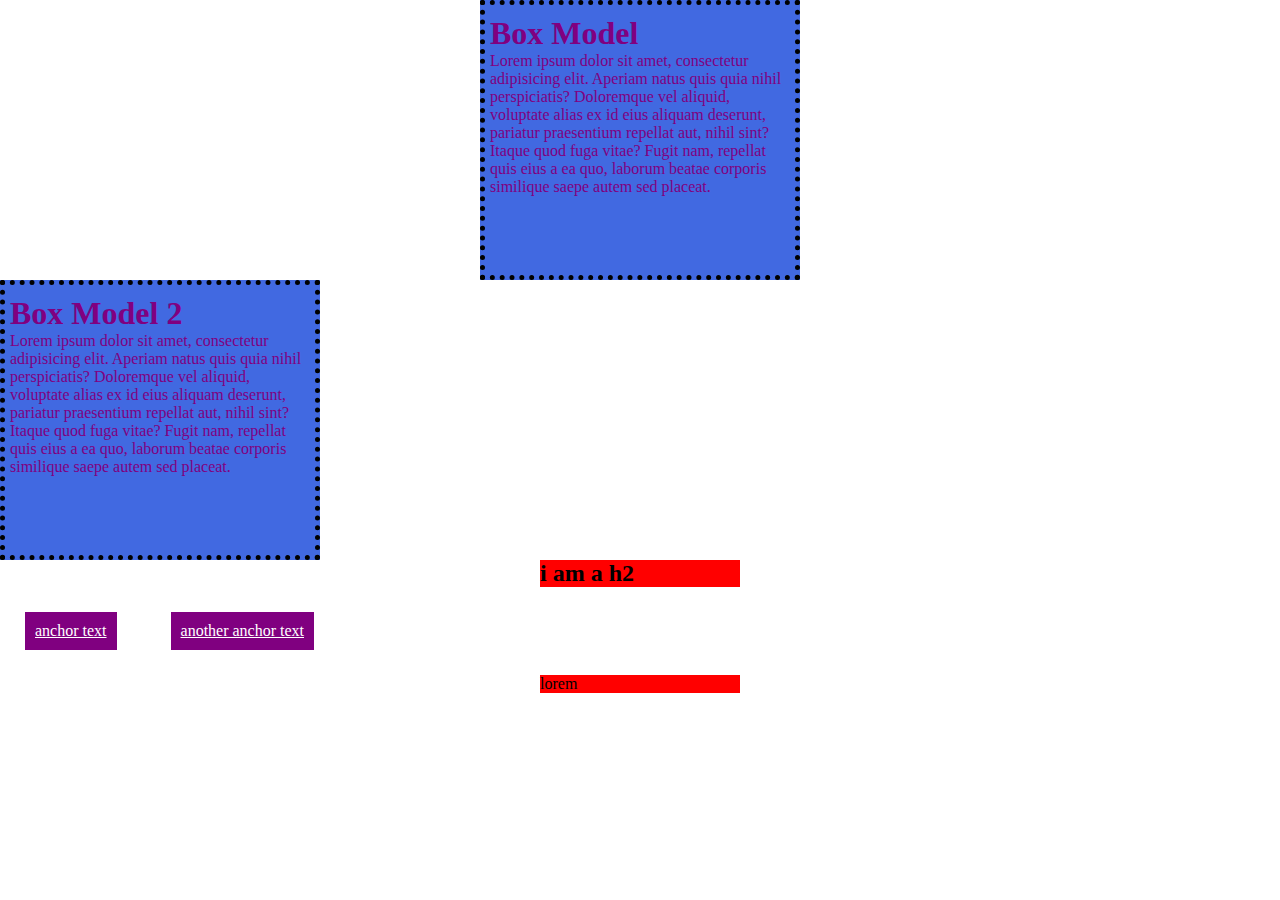
<file: box-model/index.html>
<!DOCTYPE html>
<html lang="en">
  <head>
    <meta charset="UTF-8" />
    <meta http-equiv="X-UA-Compatible" content="IE=edge" />
    <meta name="viewport" content="width=device-width, initial-scale=1.0" />
    <title>Master CSS - Box Model</title>
    <link rel="stylesheet" href="main.css">
  </head>
  <body>
    <div class="card card--one">
      <h1 class="card__title">Box Model</h1>
      <p class="card__paragraph">
        Lorem ipsum dolor sit amet, consectetur adipisicing elit. Aperiam natus
        quis quia nihil perspiciatis? Doloremque vel aliquid, voluptate alias ex
        id eius aliquam deserunt, pariatur praesentium repellat aut, nihil sint?
        Itaque quod fuga vitae? Fugit nam, repellat quis eius a ea quo, laborum
        beatae corporis similique saepe autem sed placeat.
      </p>
    </div>

    <div class="card">
      <h1 class="card__title">Box Model 2</h1>
      <p class="card__paragraph">
        Lorem ipsum dolor sit amet, consectetur adipisicing elit. Aperiam natus
        quis quia nihil perspiciatis? Doloremque vel aliquid, voluptate alias ex
        id eius aliquam deserunt, pariatur praesentium repellat aut, nihil sint?
        Itaque quod fuga vitae? Fugit nam, repellat quis eius a ea quo, laborum
        beatae corporis similique saepe autem sed placeat.
      </p>
    </div>

    <h2 class="block">i am a h2</h2>
    <a href="">anchor text</a>
    <a href="">another anchor text</a>
    <p class="block">lorem</p>
  </body>
</html>
</file>
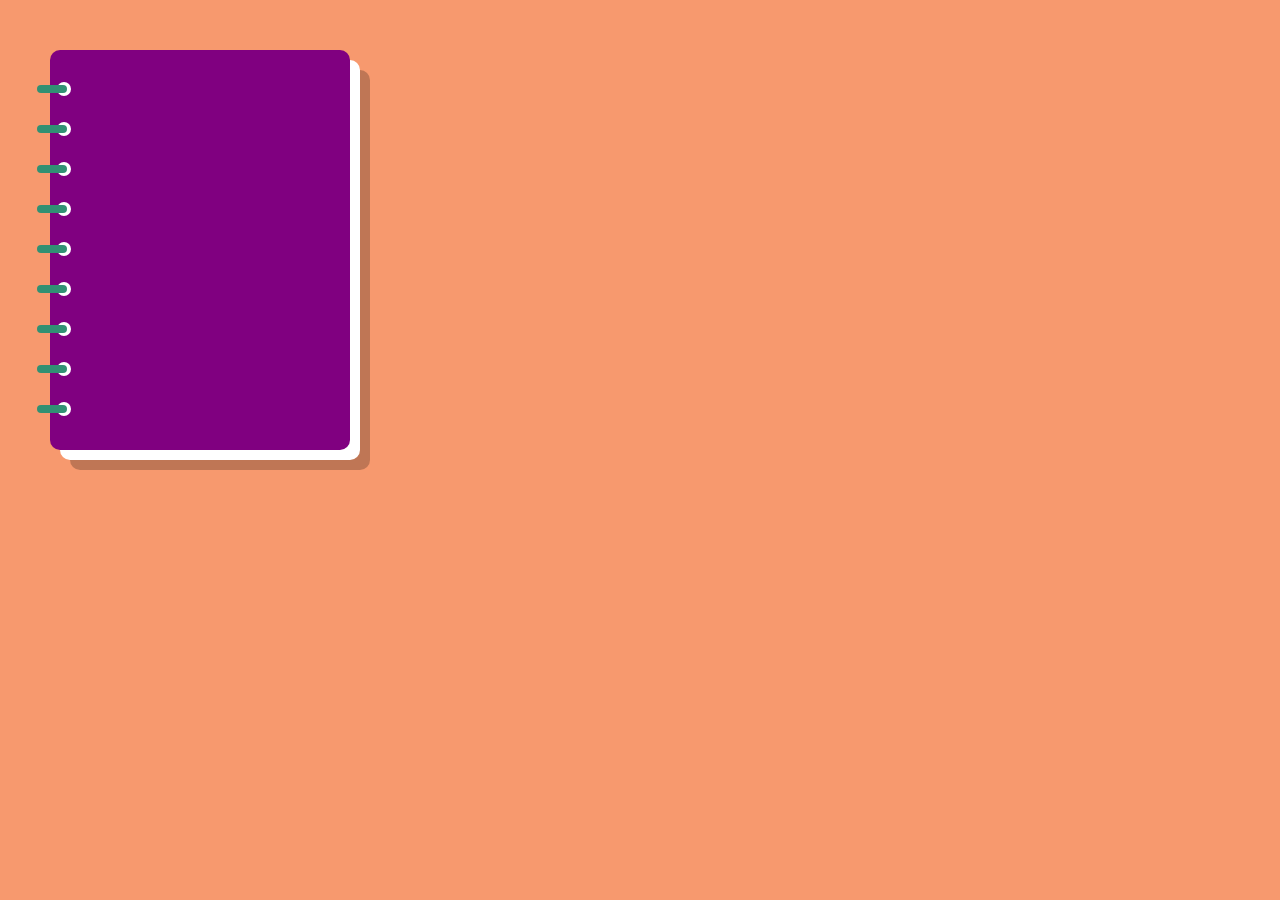
<file: box-shadow/index.html>
<!DOCTYPE html>
<html lang="en">
<head>
    <meta charset="UTF-8">
    <meta http-equiv="X-UA-Compatible" content="IE=edge">
    <meta name="viewport" content="width=device-width, initial-scale=1.0">
    <title>Master CSS - Box Shadow & Box Radius</title>
    <link rel="stylesheet" href="mian.css">
</head>
<body>
    <!--<img src="./laptop.avif" alt="Laptop" class="img">-->
    <div class="notebook">
        <div class="circle">
            <div class="line"></div>
        </div>
    </div>
</body>
</html>
</file>
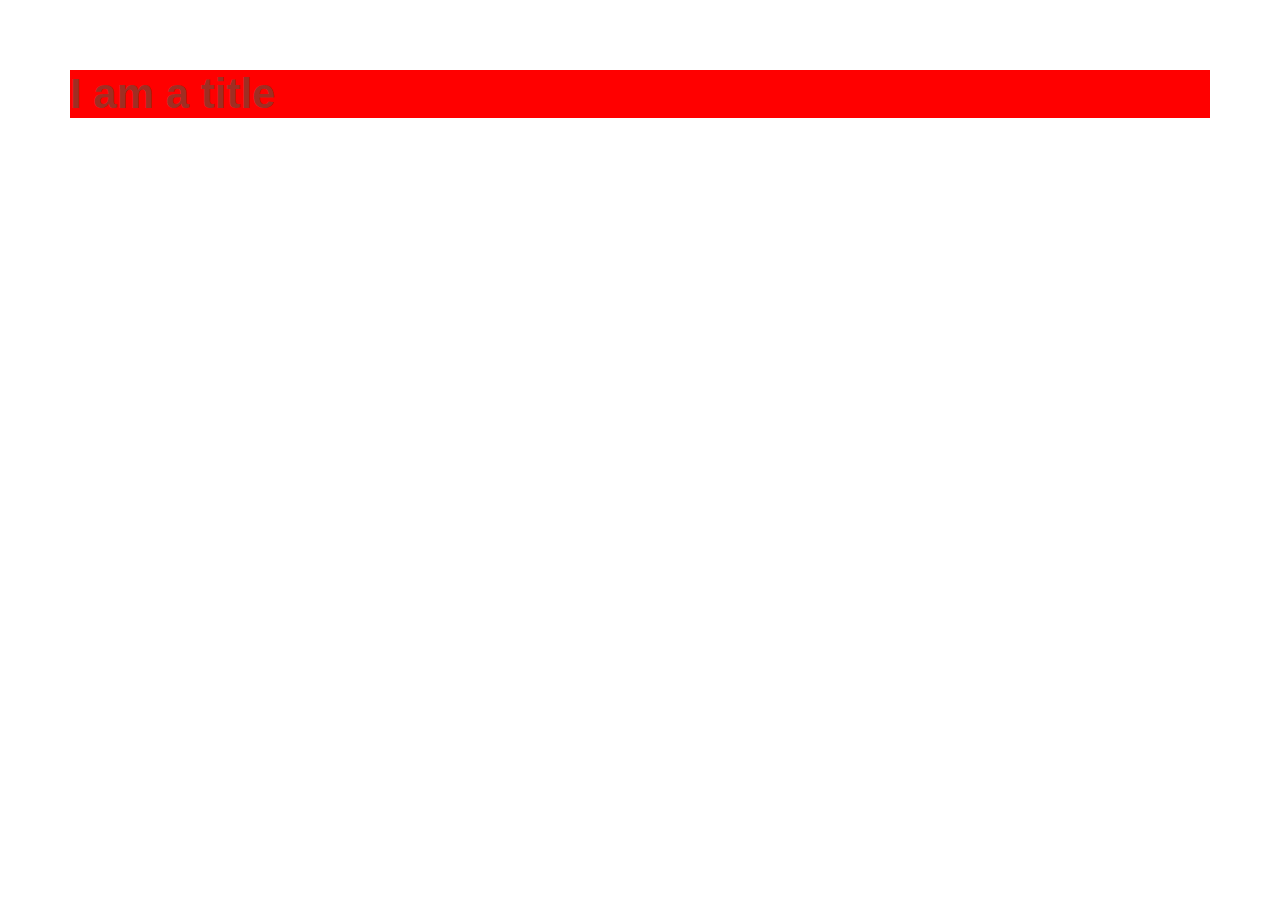
<file: css-colors/index.html>
<!DOCTYPE html>
<html lang="en">
<head>
    <meta charset="UTF-8">
    <meta http-equiv="X-UA-Compatible" content="IE=edge">
    <meta name="viewport" content="width=device-width, initial-scale=1.0">
    <title>Master CSS - Colors</title>
    <link rel="stylesheet" href="main.css">
</head>
<body>
    <div class="container">
        <h1 class="title">I am a title</h1>
    </div>
</body>
</html>
</file>
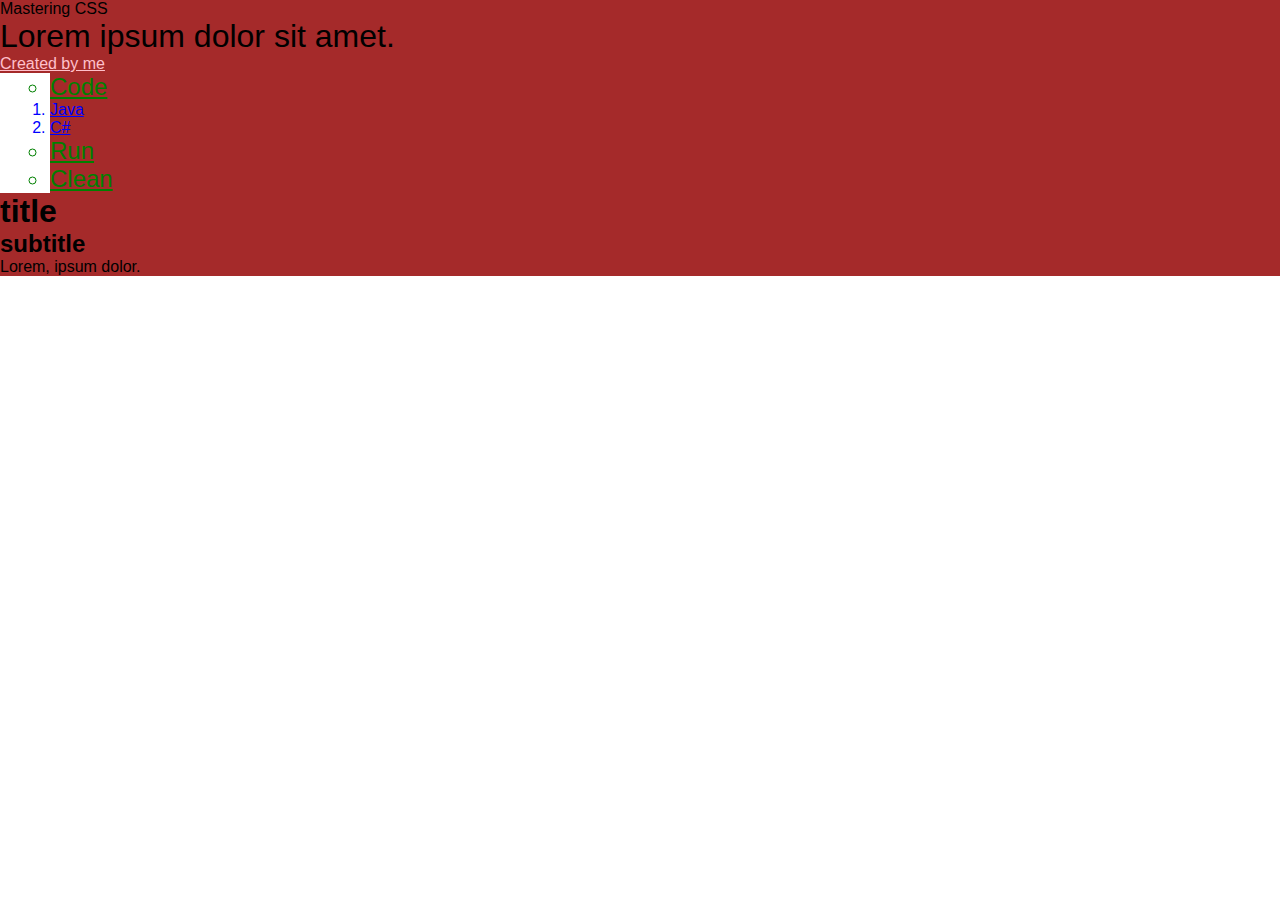
<file: css-selectors/index.html>
<!DOCTYPE html>
<html lang="en">
<head>
    <meta charset="UTF-8">
    <meta http-equiv="X-UA-Compatible" content="IE=edge">
    <meta name="viewport" content="width=device-width, initial-scale=1.0">
    <title>Master CSS - Selectors</title>
    <link rel="stylesheet" href="main.css">
</head>
<body>
    <div class="square">
        Mastering CSS
        <p id="info">
            Lorem ipsum dolor sit amet.
        </p>
        <a href="#">Created by me</a>
    </div>

    <ul class="todo list">
        <li class="item">Code</li>
        <ul class="sub-list">
            <li class="item">Java</li>
            <li class="item">C#</li>
        </ul>
        <li class="item">Run</li>
        <li class="item">Clean</li>
    </ul>

    <div class="text">
        <h1>title</h1>
        <h2>subtitle</h2>
        <p>Lorem, ipsum dolor.
        </p>
    </div>
</body>
</html>
</file>
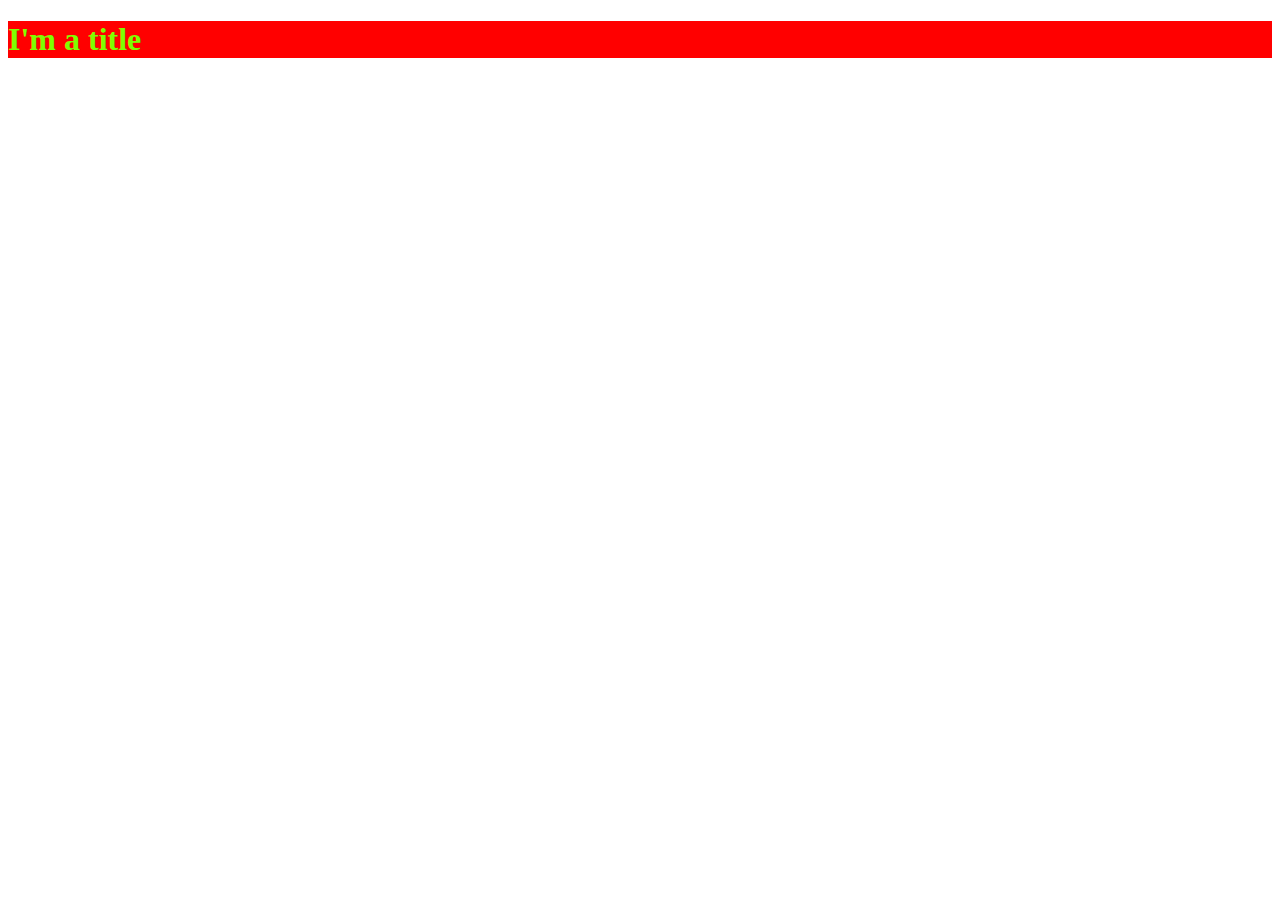
<file: css-specificity/index.html>
<!DOCTYPE html>
<html lang="en">
<head>
    <meta charset="UTF-8">
    <meta http-equiv="X-UA-Compatible" content="IE=edge">
    <meta name="viewport" content="width=device-width, initial-scale=1.0">
    <title>Master CSS - Specificity</title>
    <link rel="stylesheet" href="main.css">
</head>
<body>
    <h1 id="title" class="title">I'm a title</h1>
</body>
</html>
</file>
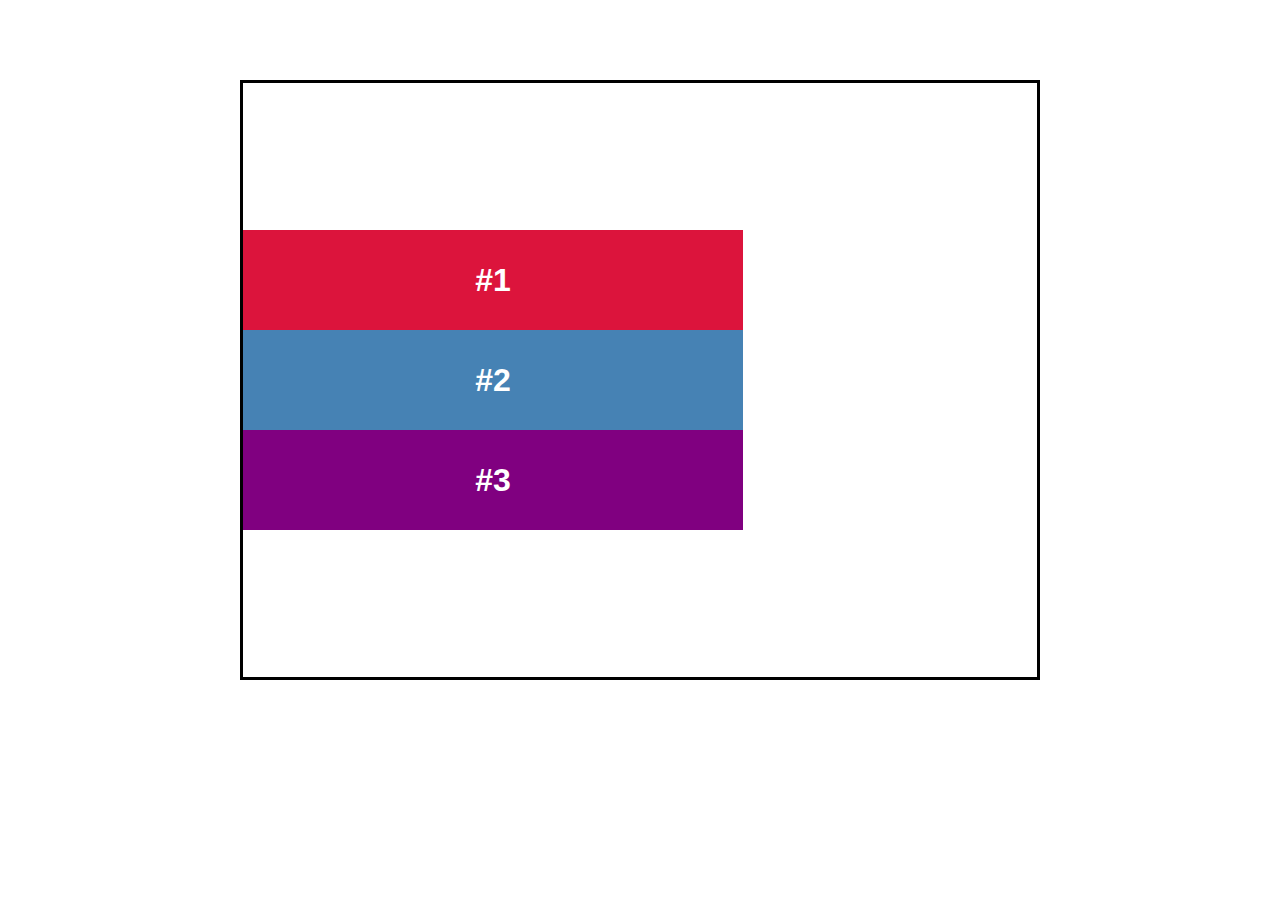
<file: flexbox/index.html>
<!DOCTYPE html>
<html lang="en">
<head>
    <meta charset="UTF-8">
    <meta http-equiv="X-UA-Compatible" content="IE=edge">
    <meta name="viewport" content="width=device-width, initial-scale=1.0">
    <title>Master CSS - FlexBox</title>
    <link rel="stylesheet" href="main.css">
</head>
<body>
    <div class="container">
        <h1 class="element element1">#1</h1>
        <h1 class="element element2">#2</h1>
        <h1 class="element element3">#3</h1
    </div>
</body>
</html>
</file>
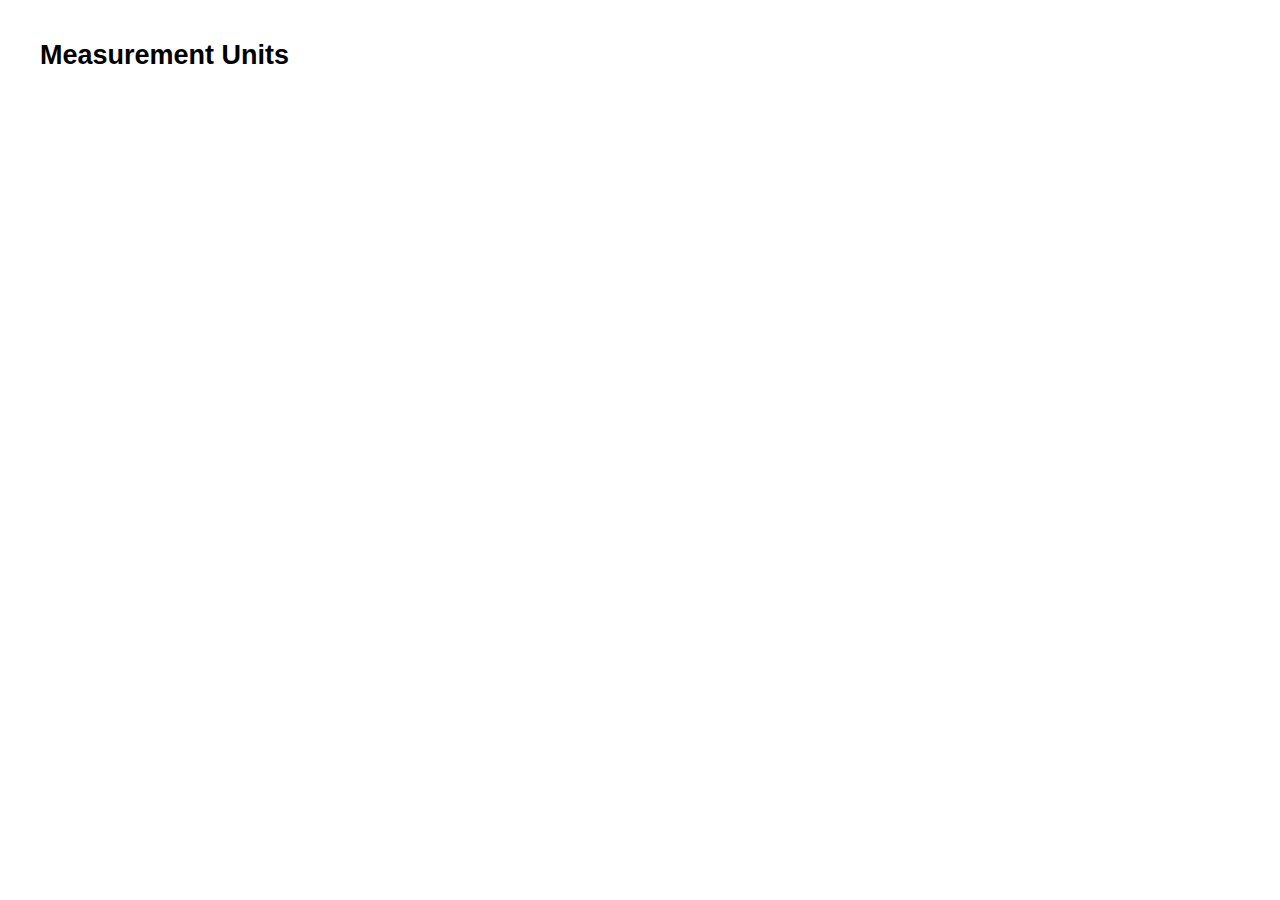
<file: measurement-units/index.html>
<!DOCTYPE html>
<html lang="en">
<head>
    <meta charset="UTF-8">
    <meta http-equiv="X-UA-Compatible" content="IE=edge">
    <meta name="viewport" content="width=device-width, initial-scale=1.0">
    <title>Master CSS - Measurement Units</title>
    <link rel="stylesheet" href="main.css">
</head>
<body>
    <section class="container">
        <div class="container-child">
            <h2 class="title">
                Measurement Units
            </h2>
        </div>
    </section>
</body>
</html>
</file>
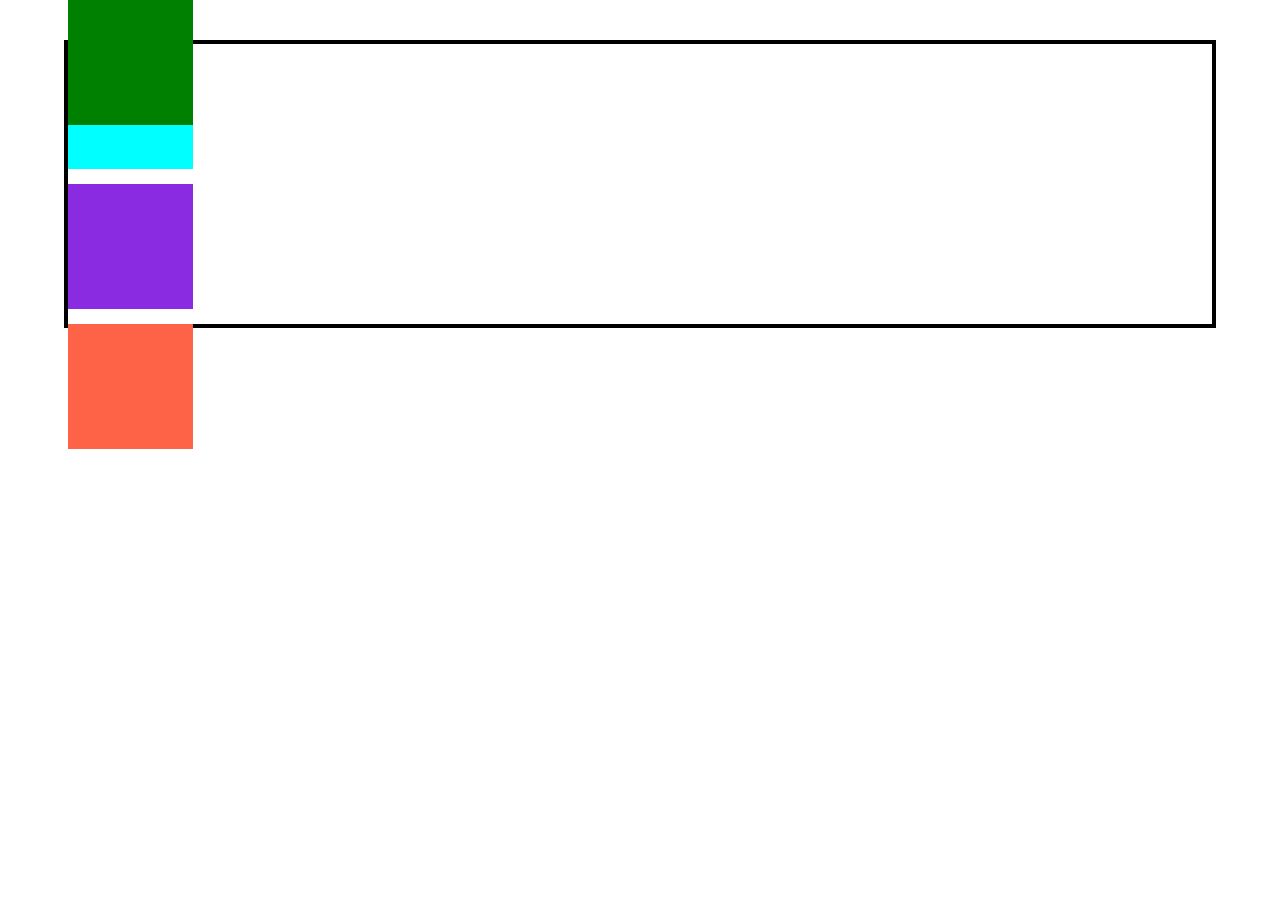
<file: position/index.html>
<!DOCTYPE html>
<html lang="en">
<head>
    <meta charset="UTF-8">
    <meta http-equiv="X-UA-Compatible" content="IE=edge">
    <meta name="viewport" content="width=device-width, initial-scale=1.0">
    <title>Master CSS - Position</title>
    <link rel="stylesheet" href="main.css">
</head>
<body>
    <div class="container">
        <div class="element static"></div>
        <div class="element relative"></div>
        <div class="element absolute"></div>
        <div class="element fixed"></div>
    </div>
</body>
</html>
</file>
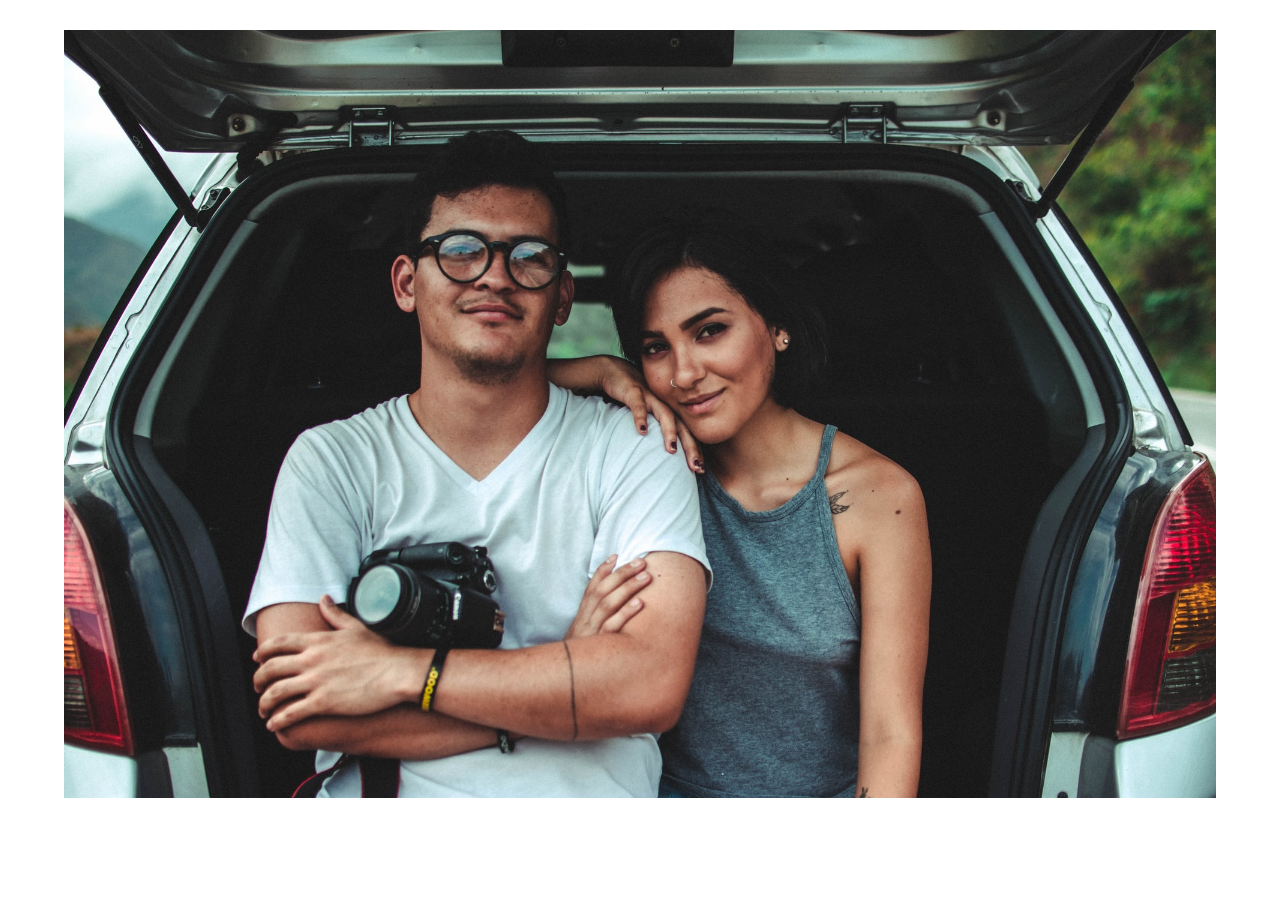
<file: responsive-design/index.html>
<!DOCTYPE html>
<html lang="en">
<head>
    <meta charset="UTF-8">
    <meta http-equiv="X-UA-Compatible" content="IE=edge">
    <meta name="viewport" content="width=device-width, initial-scale=1.0">
    <title>Master CSS - Responsive</title>
    <link rel="stylesheet" href="main.css">
</head>
<body>
    <img src="./jorge-saavedra-ikC4GOyKcDE-unsplash.jpg" alt="">
</body>
</html>
</file>
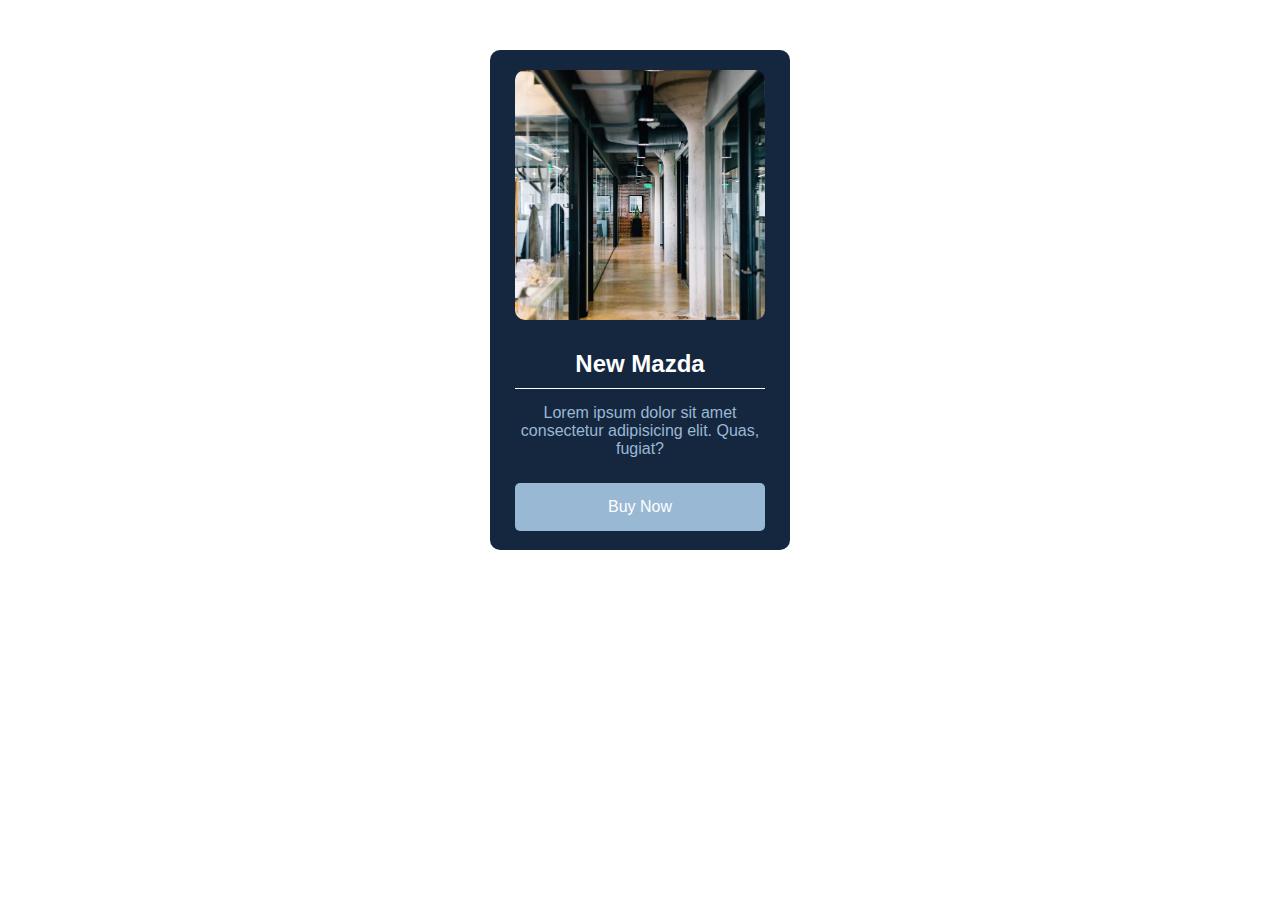
<file: box-model/practice/index.html>
<!DOCTYPE html>
<html lang="en">
<head>
    <meta charset="UTF-8">
    <meta http-equiv="X-UA-Compatible" content="IE=edge">
    <meta name="viewport" content="width=device-width, initial-scale=1.0">
    <title>Box Model - Practice</title>
    <link rel="stylesheet" href="main.css">
</head>
<body>
    <!--
    <h1 class="title">Box Model Practice</h1>
    <a href="#" class="btn">I'm a button</a>
    -->

    <div class="card">
        <img src="./img/img.avif" alt="Corridor" class="card__img">
        <h2 class="card__title">New Mazda</h2>
        <p class="card__paragraph">Lorem ipsum dolor sit amet consectetur adipisicing elit. Quas, fugiat?</p>
        <a href="" class="card__cta">Buy Now</a>
    </div>
</body>
</html>
</file>
<file: box-model/main.css>
/*

    All elements are treated as boxes which can be changed their css properties 

    box model is diveded into layers
    each element has a border, padding and a content

    ******        ******
    ****** margin ******
    ******        ******
    ********************
    ********************
    *     padding      *
    *  **************  *
    *  *            *  *
    *  *            *  *
    *  *   content  *  * border
    *  *            *  *
    *  *            *  *
    *  **************  *
    *                  *
    ********************

*/

* {
    margin: 0;
    padding: 0;
}

body {
    font-family: Lucida Sans;
}

/* content layer */
.card {
    background: royalblue;
    color: purple;
    width: auto; /* by default width is auto */
    max-width: 300px; /* for applying max-width value auto in width is needed */
    height: 250px;
    /* overflow: hidden; /* hide overflowed things */
    /* overflow: scroll; */
    
    
    /* 
        padding layer 

        it is devided into 4 parts »»» TOP RIGHT BOTTOM LEFT (clokwise)
    */
    padding: 10px 5px; 

    /*
        border layer
        is the last one that modifies the box size

        all are shorthands »»» TOP RIGHT BOTTOM LEFT 
        border-color
        border-width 
        border-style »»» double dashed dotted groove ridge
        (it inherits font color by default)
    */
    border: 5px dotted black; /* abb */
}

/* 
    margin layer does not affect element's size
*/
.card--one {
    /* shorthand »»» TOP RIGHT BOTTOM LEFT */
    margin: 0 auto; /* auto value works in x-axis only if it was a block and width was defined */
}

/*
    margin collapse
    works with horizontal margins

    1:50 minutes REFORCE 
*/

/*  
    there exists 2 types of boxes with a different property
    block : those elements occupy 100% of the container and generates a line break
            those use all properties of the box model : margin padding width height
    inline : those elements occupy just what they wraps and not generates a line break
            those no use properties of the box model

            
    inline-block : those elements keep as inline but can use properties of the box model
*/  

.block {
    background-color: red;
    width: 200px;
    margin: 0 auto;
}

a {
    background-color: purple;
    color: white;
    display: inline-block;/* set inline-block to solve the problems bellow*/
    margin: 25px; /* just applied R and L margin if inline */
    padding: 10px; /* affects sorrounding elements */ 
}
</file>
<file: box-shadow/mian.css>
* {
    margin: 0;
    padding: 0;
    box-sizing: border-box;
}

body {
    font-family: Arial;
    background-color: #f7996e;
}

.img {
    width: 250px;
    height: 250px;
    /*object-fit: cover;*/
    margin: 50px;   
    border-radius: 50%;
    box-shadow: 20px 20px 60px purple; /*It is a copy of an element*/
    /* offset-x offset-y blur(difuminado) spread(esparcimiento - make bigger shadow) color */
}

.notebook {
    width: 300px;
    height: 400px;
    background-color: purple;
    margin: 50px;
    border-radius: 10px;
    box-shadow: 10px 10px #ffffff, 20px 20px #0000003a;
    padding-top: 1.5px;
}

.circle {
    width: 14px;
    height: 14px;
    background-color: #ffffff;
    color: #ffffff;
    border-radius: 50%;
    margin-top: 30px;
    margin-left: 7px;
    box-shadow: 0 40px, 0 80px, 0 120px, 0 160px, 0 200px, 0 240px, 0 280px, 0 320px;
    position: relative;
}

.line {
    position: absolute;
    top: 50%;
    left: -20px;
    transform: translateY(-50%);
    background-color: #319073;
    color: #319073;
    width: 30px;
    height: 8px;
    border-radius: 10px;
    box-shadow: 0 40px, 0 80px, 0 120px, 0 160px, 0 200px, 0 240px, 0 280px, 0 320px; 
}
</file>
<file: css-colors/main.css>
* {
    margin: 0;
    padding: 0;
    box-sizing: border-box;
}

body {
    font-family: Arial;
}

.container {
    padding: 70px;
}

.title {
    font-size: 42px;
    color: rgb(0, 125, 94, .4); /* it is a type of function, accepts values from 0 to 255 (red - green - blue) */
    /* a fourth value is permitted which represents to opacity with 1 as default */
    background-color: #FF0000; /* similarly to rgb RED GREEN BLUE (FF0000), it also accepts opacity */
}
</file>
<file: css-selectors/main.css>
/* 
    universal selector »» *

   it has a 0 specificity 
   selects all elements of the document
*/
* {
    margin: 0;
    padding: 0;
    box-sizing: border-box;
}

/* 
    type selector 

    it's not recommended to use it  
    it selects by tag name  
*/
body {
 font-family: sans-serif;
}

/* class selector */
.square {
    background: red;
}

/* 
    id selector 

    it's not recommended to use it  
    it selects by id  
*/
#info {
    font-size: 2em;
}

/*
    combinators 

    relationship between the selectors:

        descendant selector (space)
        child selector (>)
        adjacent sibling selector (+)
        general sibling selector (~)
*/

.square a {
    color: pink ;
}

.todo {
    margin-left: 50px;
}

.list .item {
    text-decoration: underline;
}

/* it's not recommended to use them because of specificity */

.list > .item {
    color: green;
    font-size: 1.5em;
    list-style-type: circle;
}

.sub-list > .item {
    color: blue;
    list-style: decimal;
}
 /*
.text + *{
    color: yellow;
}
*/

/*

    attribute selector
    [value | class | type] {
        
    }

    value~=abc.com select any value that contains abc.com
    value^=abc.com select any value which starts with abc.com
    value$=abc.com select any value which ends with abc.com
    value*=abc.com select any value with abc.com

*/

[class] {
    background-color: brown;
}
</file>
<file: css-specificity/main.css>
/*
    specificity is more important that cascade style

    range of specificity ::: 1 - 10 - 100 

*/

/* 100 */
#title{
    color: chartreuse;
}

/* 10  */
.title {
    color: aqua;
}

/* 1 */
h1 {
    color: blue;
    background: red; /* this property is applied here because no other selector shares it */ 
}
/* 1 + 10 */
h1.title {
    color: purple;
}
</file>
<file: flexbox/main.css>
/*
    flexbox allows us work with responsive design
*/

* {
  margin: 0;
  padding: 0;
  box-sizing: border-box;
}

body {
  font-family: "Arial";
}

.container {
  display: flex; /* all items take a row direction by default */
  /*flex-direction: row; /* change the direction of the main axis*/
  justify-content: space-between; /* align all items along the main axis*/
  /* 
    center : center items
    space-between : push items to theirs extrems 
    space-arround : give equal space
    space-evenly : give an equitative space to all 
  */
  
  align-items: center; /* align all items along the cross axis*/
  /*
        if column direction is set 
            items will be aligned on x-axis
        if row direction is set 
            items will be aligned on y-axis
    */
  flex-wrap: wrap; /* by default is nowrap >>> 
    this value make flex items smaller if they overflow the container
    
    with wrap value flex items will take a break line 
    */

  align-content: center; /*only works when flex-wrap has a wrap value*/
  width: 98%;
  max-width: 800px;
  min-height: 600px;
  margin: 80px auto;
  border: 3px solid;
}

.element {
  color: #fff;
  font-size: 2rem;
  text-align: center;
  line-height: 100px;
  width: 500px;
  height: 100px;
}

.element1 {
  background-color: crimson;
}

.element2 {
  background-color: steelblue;
}

.element3 {
  background-color: purple;
}
</file>
<file: measurement-units/main.css>
/*

    Absolute Unit its value wont change ie: 40px
    Relative Unit depends of any external value and can change depending of the context
        REM is relative to the font size of the HTML Document
        EM is relative to the font size of its father or ancestor
    % is relative to the size of its father
*/

* {
    margin: 0;
    box-sizing: border-box;
}

html {
    font-size: 18px; /* 16px by default */
}

body {
    font-family: Arial;
}

.container {
    padding: 40px;
}

.title {
    font-size: 1.5rem; /* 1rem by defaul is 16px but in this case it takes another value set above */
}
</file>
<file: position/main.css>
/*

    it is important to keep in mind the NORMAL FLOW that refers 
    to the positioning of every element that start at the left of the container

*/

* {
    margin: 0;
    padding: 0;
    box-sizing: border-box;
}

.container {
    width: 90%;
    border: 4px solid;
    margin: 40px auto;
}

.element {
    width: 125px;
    height: 125px;
    margin-bottom: 15px;
}

.static {
    background-color: aqua;
    /* position: static; /* all element have this value as default */
}

.relative {
    background-color: blueviolet;
    position: relative; /* this value unblocks 4 values to move the element */
    /* Unblocked properties: TOP RIGHT BOTTOM LEFT */
    /* this properties no affects the positioning of surronding elements */
    /*top: 50px;
    right: -50px;*/
    /* an element with relative has a reserved space */
}

.absolute {
    background-color: green;
    position: absolute; /* this property no reserves a space */
    /* with absolute we can position in any part of the document */
    /* it will position to the ancestor that has a different value to static */
    top: 0;
}

.fixed {
    background-color: tomato;
    position: fixed; /* it is based to the vh */
}

/*

    all elements that have a position different to static have a z-index

*/
</file>
<file: responsive-design/main.css>
/*
    basic media queries works with max and min width 
    those are like conditionals that apply css properties 
    depending on the conditions 

    a good idea is to use mobile first 
*/


* {
    margin: 0;
    padding: 0;
    box-sizing: border-box;
}

img {
    display: block;
    width: 90%;
    object-fit: cover;
    margin: 0 auto;
    margin-top: 30px;
}


@media (max-width:800px) {
    body {
        background-color: steelblue;
    }

    img {
        width: 50%;
    }
}
</file>
<file: box-model/practice/main.css>
/*
    box model practice


*/

* {
    margin: 0;
    padding: 0;
    box-sizing: border-box;
}

body {
    font-family: Arial;
}

/*

.title {
    text-align: center;
    margin-top: 20px;
}

.btn {
    background-color: purple;
    text-decoration: none;
    color: white;
    padding: 20px 10px;
    display: block;
    width: 150px;
    text-align: center;
    margin: 0 auto;
    margin-top: 30px;
    border-radius: 40px;
}

*/

.card {
    background-color: #15273f;
    color: white;
    width: 300px;
    height: 500px;
    margin: 0 auto;
    margin-top: 50px;
    text-align: center;
    padding: 20px 25px;
    border-radius: 10px;
}

/* images behaves simirarly to inline-block element */
.card__img {
    height: 250px;
    width: 100%;
    display: block;
    object-fit: cover; /* fix image resolution */
    border-radius: inherit;
}

.card__title {
    margin-top: 30px;
    margin-bottom: 15px;
    padding-bottom: 10px;
    border-bottom: 1px solid white;
}

.card__paragraph {
    color: #99b8d4;
}

.card__cta {
    background-color: #99b8d4;
    display: block;
    margin-top: 25px;
    padding: 15px 0;
    text-decoration: none;
    color: inherit;
    border-radius: 5px;
}
</file>
